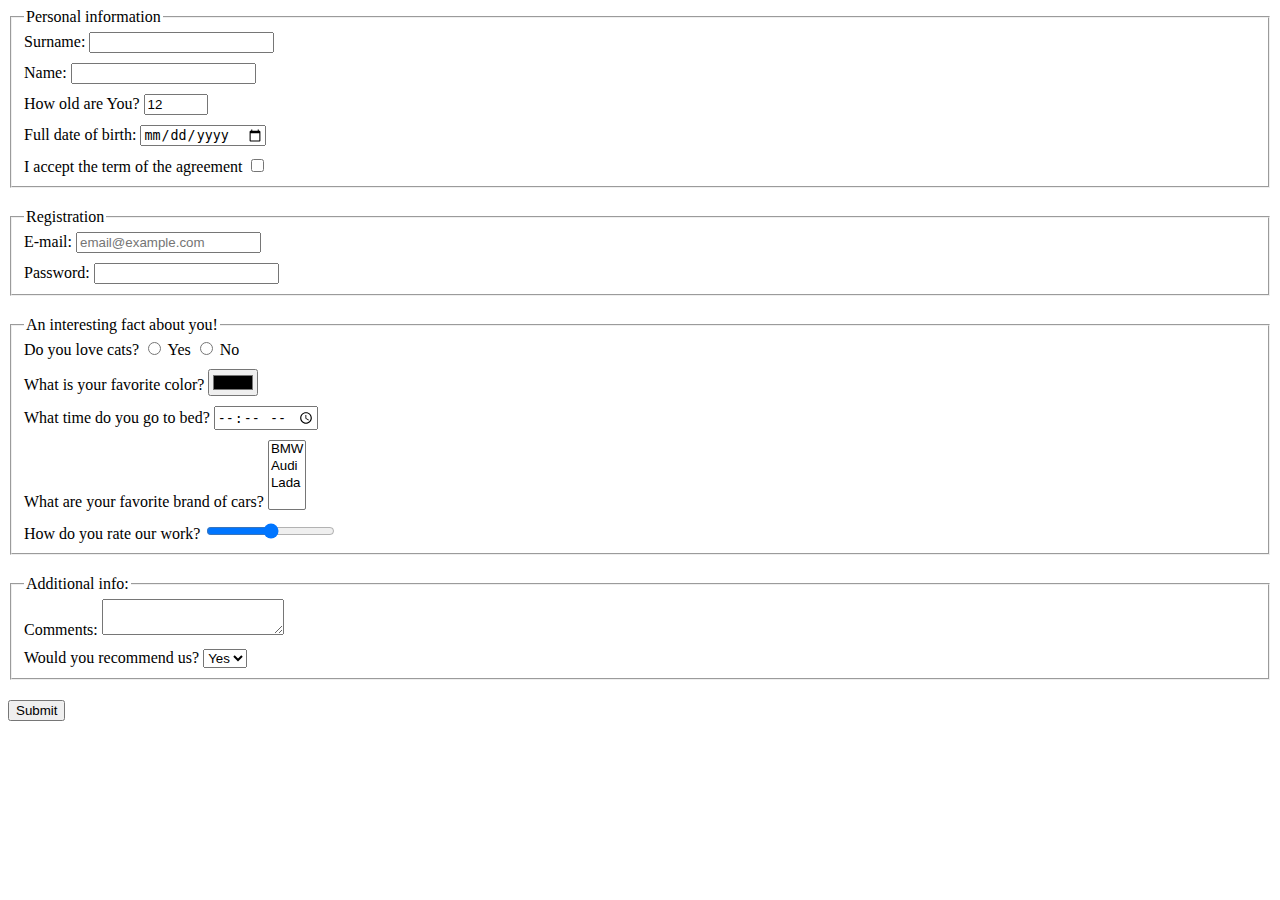
<file: index.html>
<!doctype html><html lang="en"><head><meta charset="UTF-8"><meta name="viewport" content="width=device-width, user-scalable=no, initial-scale=1.0, maximum-scale=1.0, minimum-scale=1.0"><meta http-equiv="X-UA-Compatible" content="ie=edge"><title>HTML Form</title><link rel="stylesheet" href="style.bbfa5e21.css"></head><body> <form action="ttps://mate-academy-form-lesson.herokuapp.com/create-application" method="post"> <fieldset class="field-blocks"> <legend>Personal information</legend> <label class="form-field"> Surname: <input type="text" name="surname" autocomplete="off"> </label> <label class="form-field"> Name: <input type="text" name="name" autocomplete="off"> </label> <label class="form-field"> How old are You? <input type="number" name="age" value="12" min="1" max="100"> </label> <label class="form-field"> Full date of birth: <input type="date" name="birthday" required> </label> <label> I accept the term of the agreement <input type="checkbox" name="terms-and-condition" required> </label> </fieldset> <fieldset class="field-blocks"> <legend>Registration</legend> <label class="form-field"> E-mail: <input type="email" name="email" placeholder="email@example.com"> </label> <label> Password: <input type="password" name="password" required> </label> </fieldset> <fieldset class="field-blocks"> <legend>An interesting fact about you!</legend> <div class="form-field"> Do you love cats? <label> <input type="radio" name="choose" value="y"> Yes </label> <label> <input type="radio" name="choose" value="n"> No </label> </div> <label class="form-field"> What is your favorite color? <input type="color" name="collor"> </label> <label class="form-field"> What time do you go to bed? <input type="time" name="time"> </label> <label class="form-field">What are your favorite brand of cars? <select name="cars" size="4" multiple> <option value="volvo">BMW</option> <option value="saab">Audi</option> <option value="fiat">Lada</option> </select> </label> <label> How do you rate our work? <input type="range" name="rate"> </label> </fieldset> <fieldset class="field-blocks"> <legend>Additional info:</legend> <label class="form-field"> Comments: <textarea name="Comments" minlength="10" maxlength="555">
          </textarea> </label> <label> Would you recommend us? <select> <option value="y">Yes</option> <option value="n">No</option> </select> </label> </fieldset> <button class="submit_buttom" type="submit"> Submit </button> </form> <script type="text/javascript" src="main.e97352c4.js"></script> </body></html>
</file>
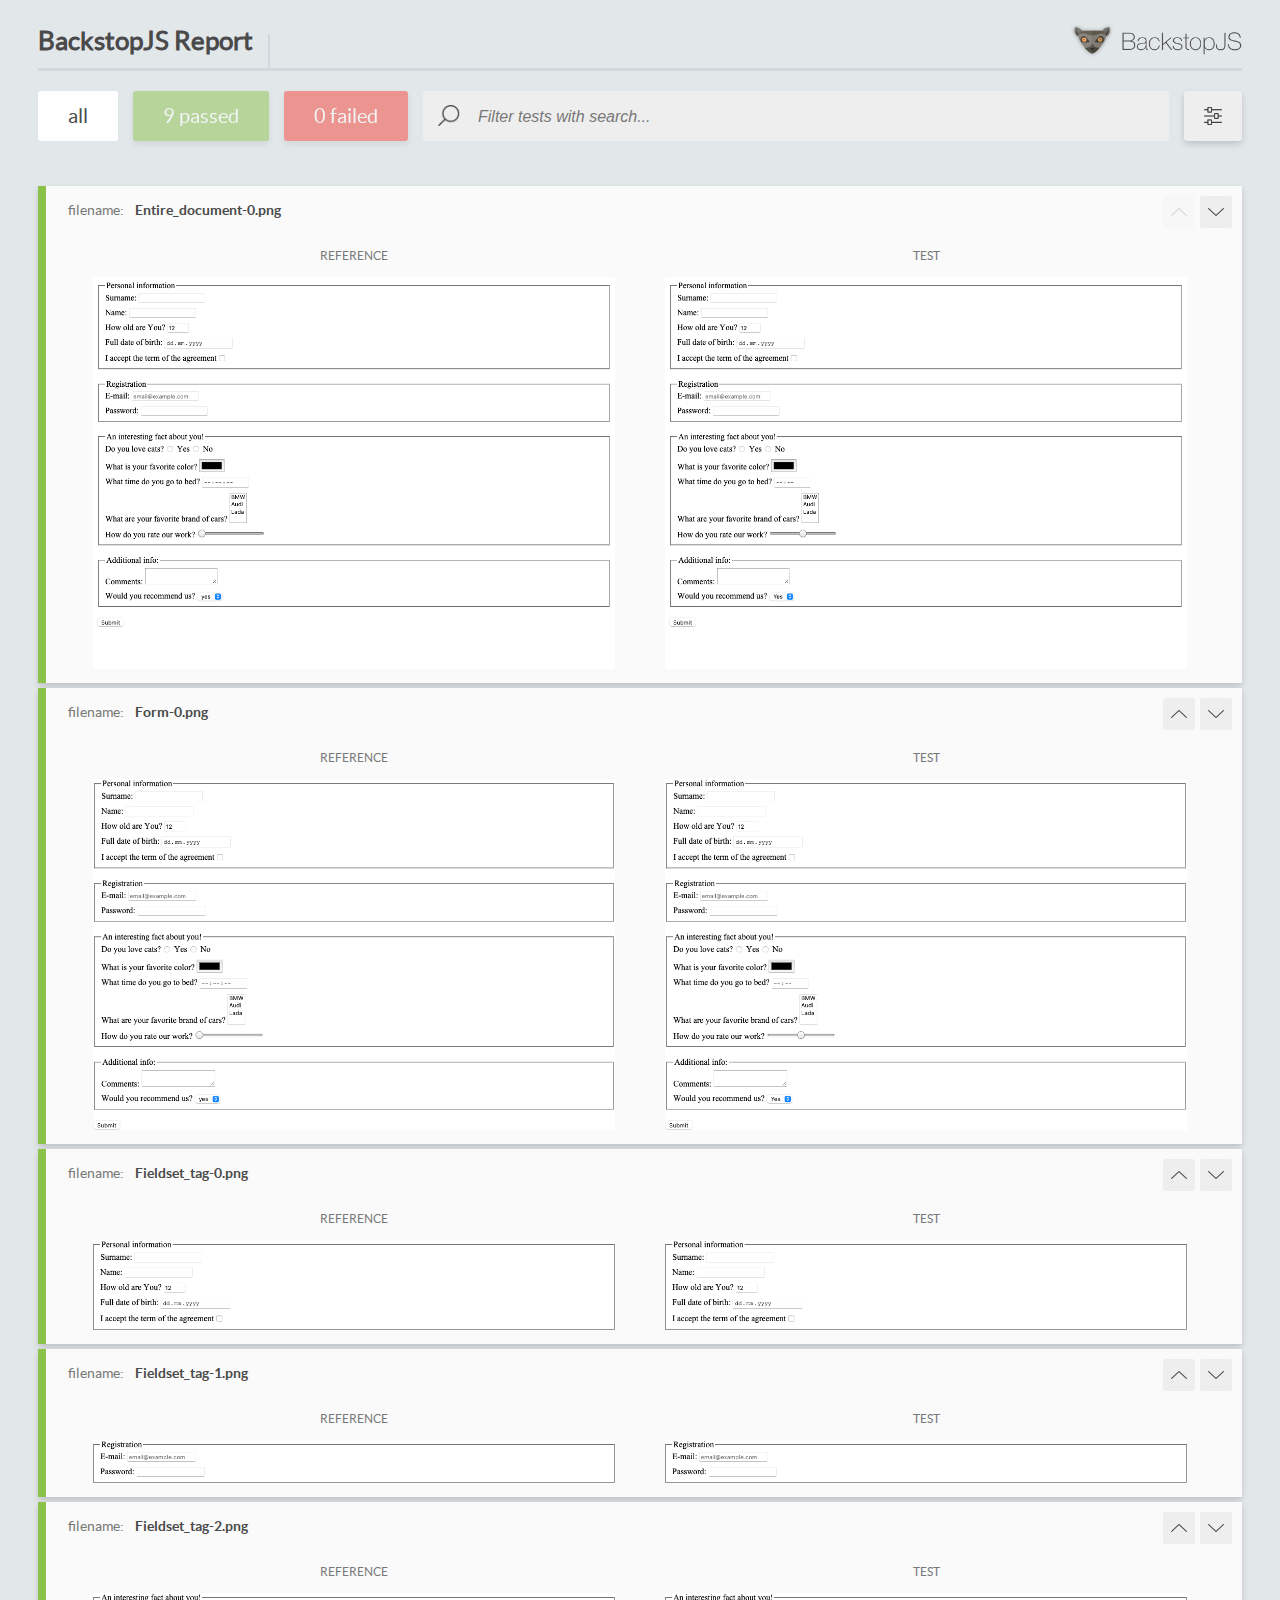
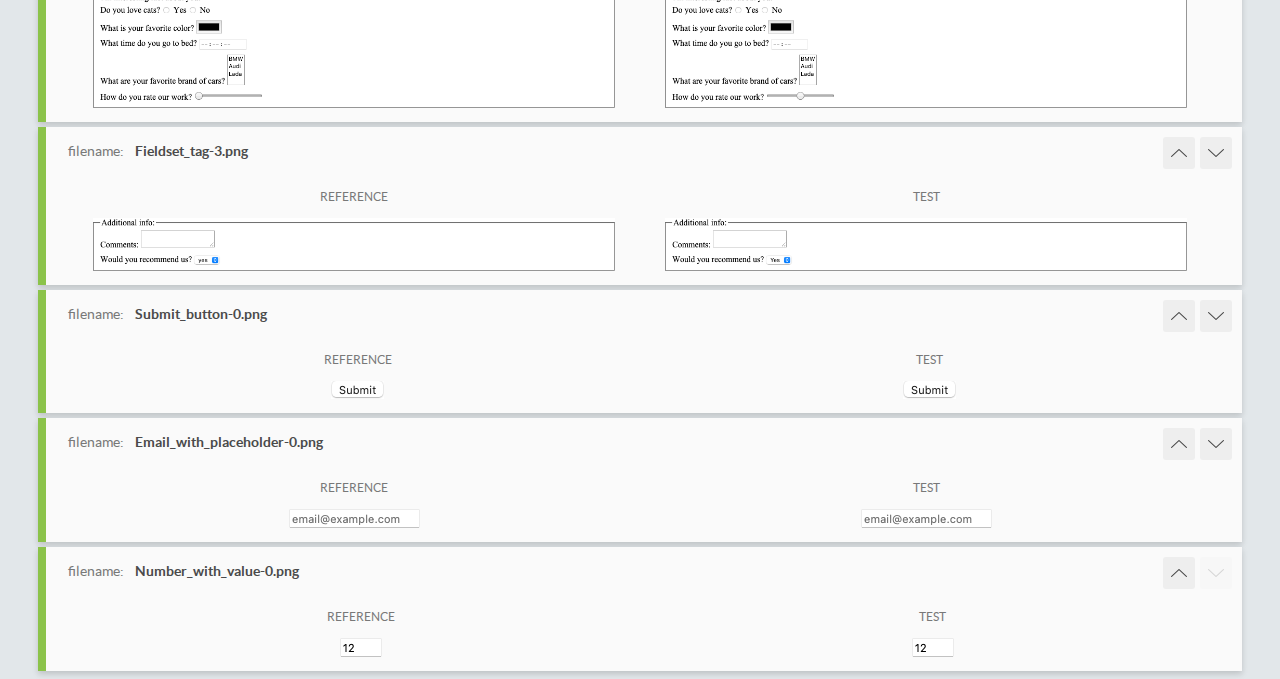
<file: report/html_report/index.html>
<!DOCTYPE html>
<html>
  <head>
    <meta charset="utf-8">
    <title>BackstopJS Report</title>

    <style>
      @font-face {
          font-family: 'latoregular';
          src: url('./assets/fonts/lato-regular-webfont.woff2') format('woff2'),
              url('./assets/fonts/lato-regular-webfont.woff') format('woff');
          font-weight: 400;
          font-style: normal;
      }
      @font-face {
          font-family: 'latobold';
          src: url('./assets/fonts/lato-bold-webfont.woff2') format('woff2'),
              url('./assets/fonts/lato-bold-webfont.woff') format('woff');
          font-weight: 700;
          font-style: normal;
      }

      .ReactModal__Body--open {
          overflow: hidden;
      }
      .ReactModal__Body--open .header {
        display: none;
      }

    </style>
  </head>
  <body style="background-color: #E2E7EA">
    <div id="root">

    </div>
    <script type="text/javascript">
      function report (report) { // eslint-disable-line no-unused-vars
        window.tests = report;
      }
    </script>
    <script type="text/javascript" src="config.js"></script>
    <script type="text/javascript" src="index_bundle.js"></script>
  </body>
</html>
</file>
<file: style.bbfa5e21.css>
.form-field{display:block;margin-bottom:10px}.field-blocks{display:block;margin-bottom:20px}
/*# sourceMappingURL=style.bbfa5e21.css.map */
</file>
